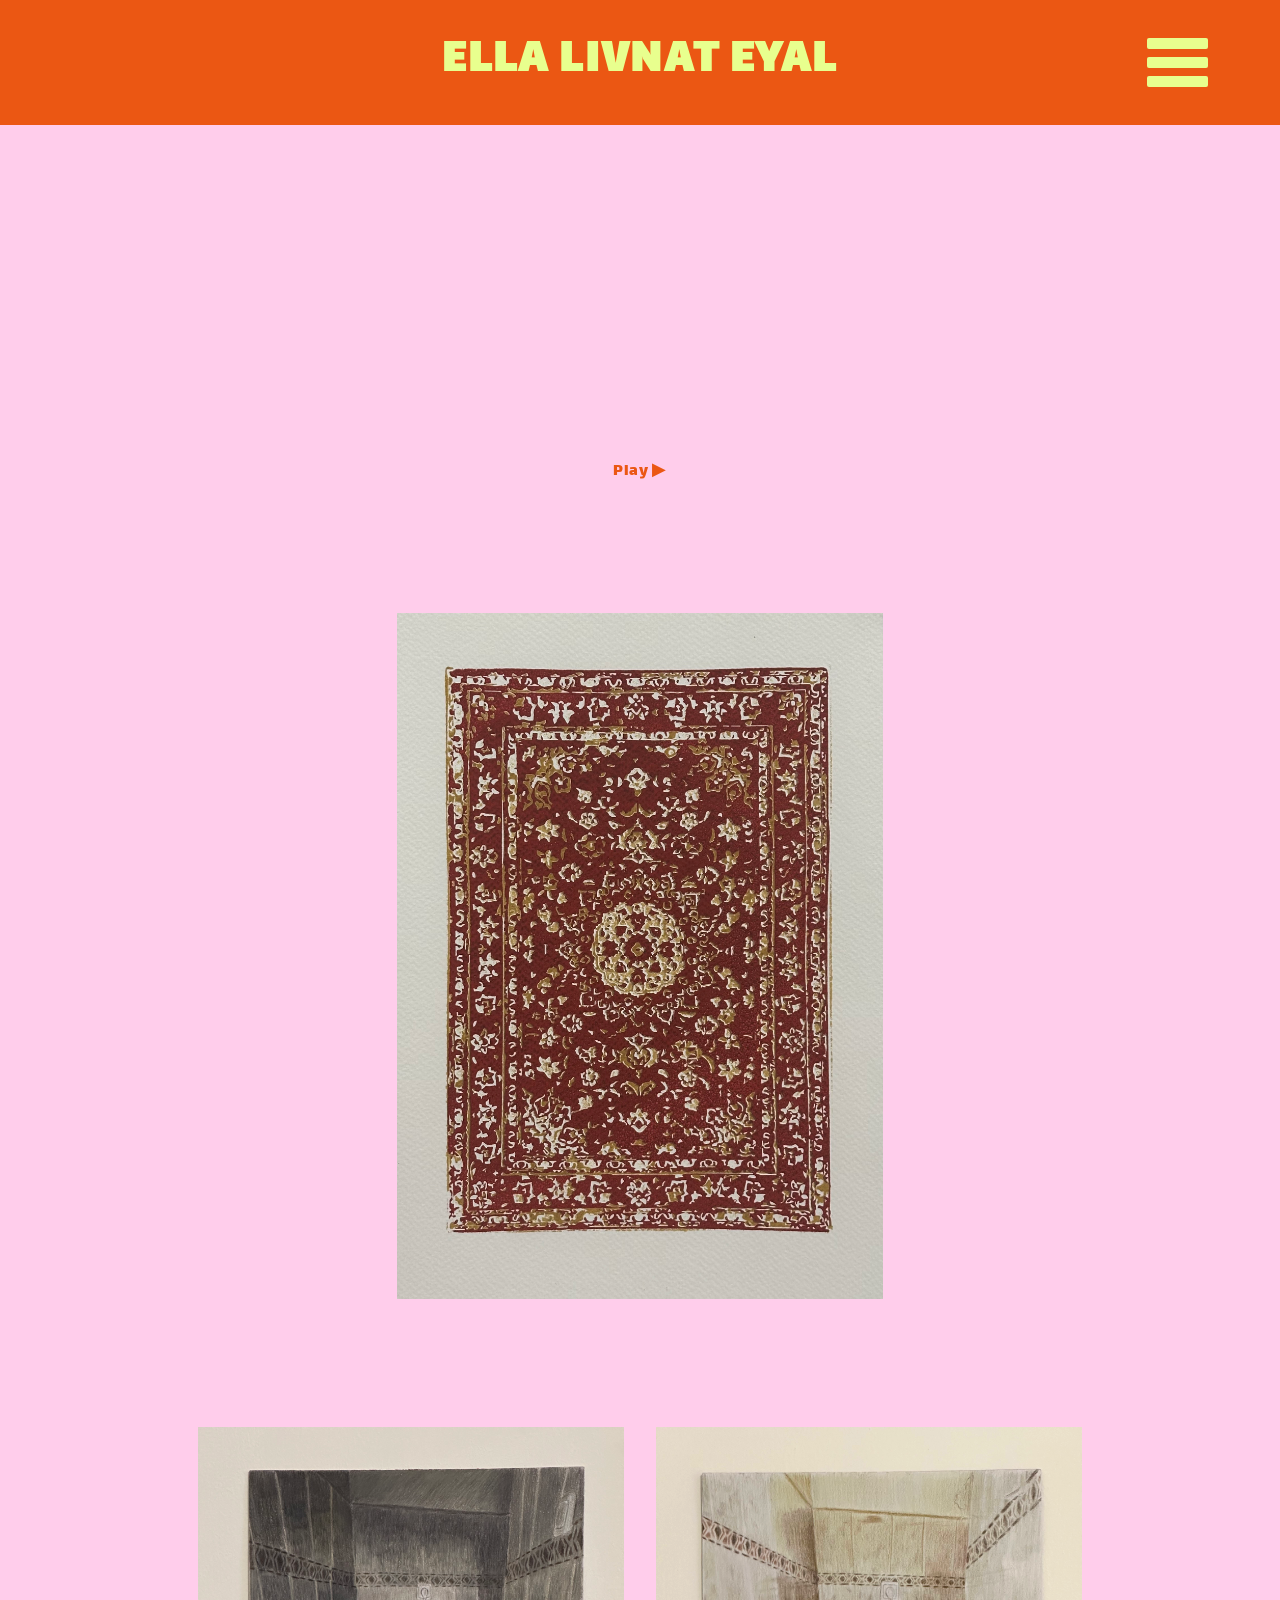
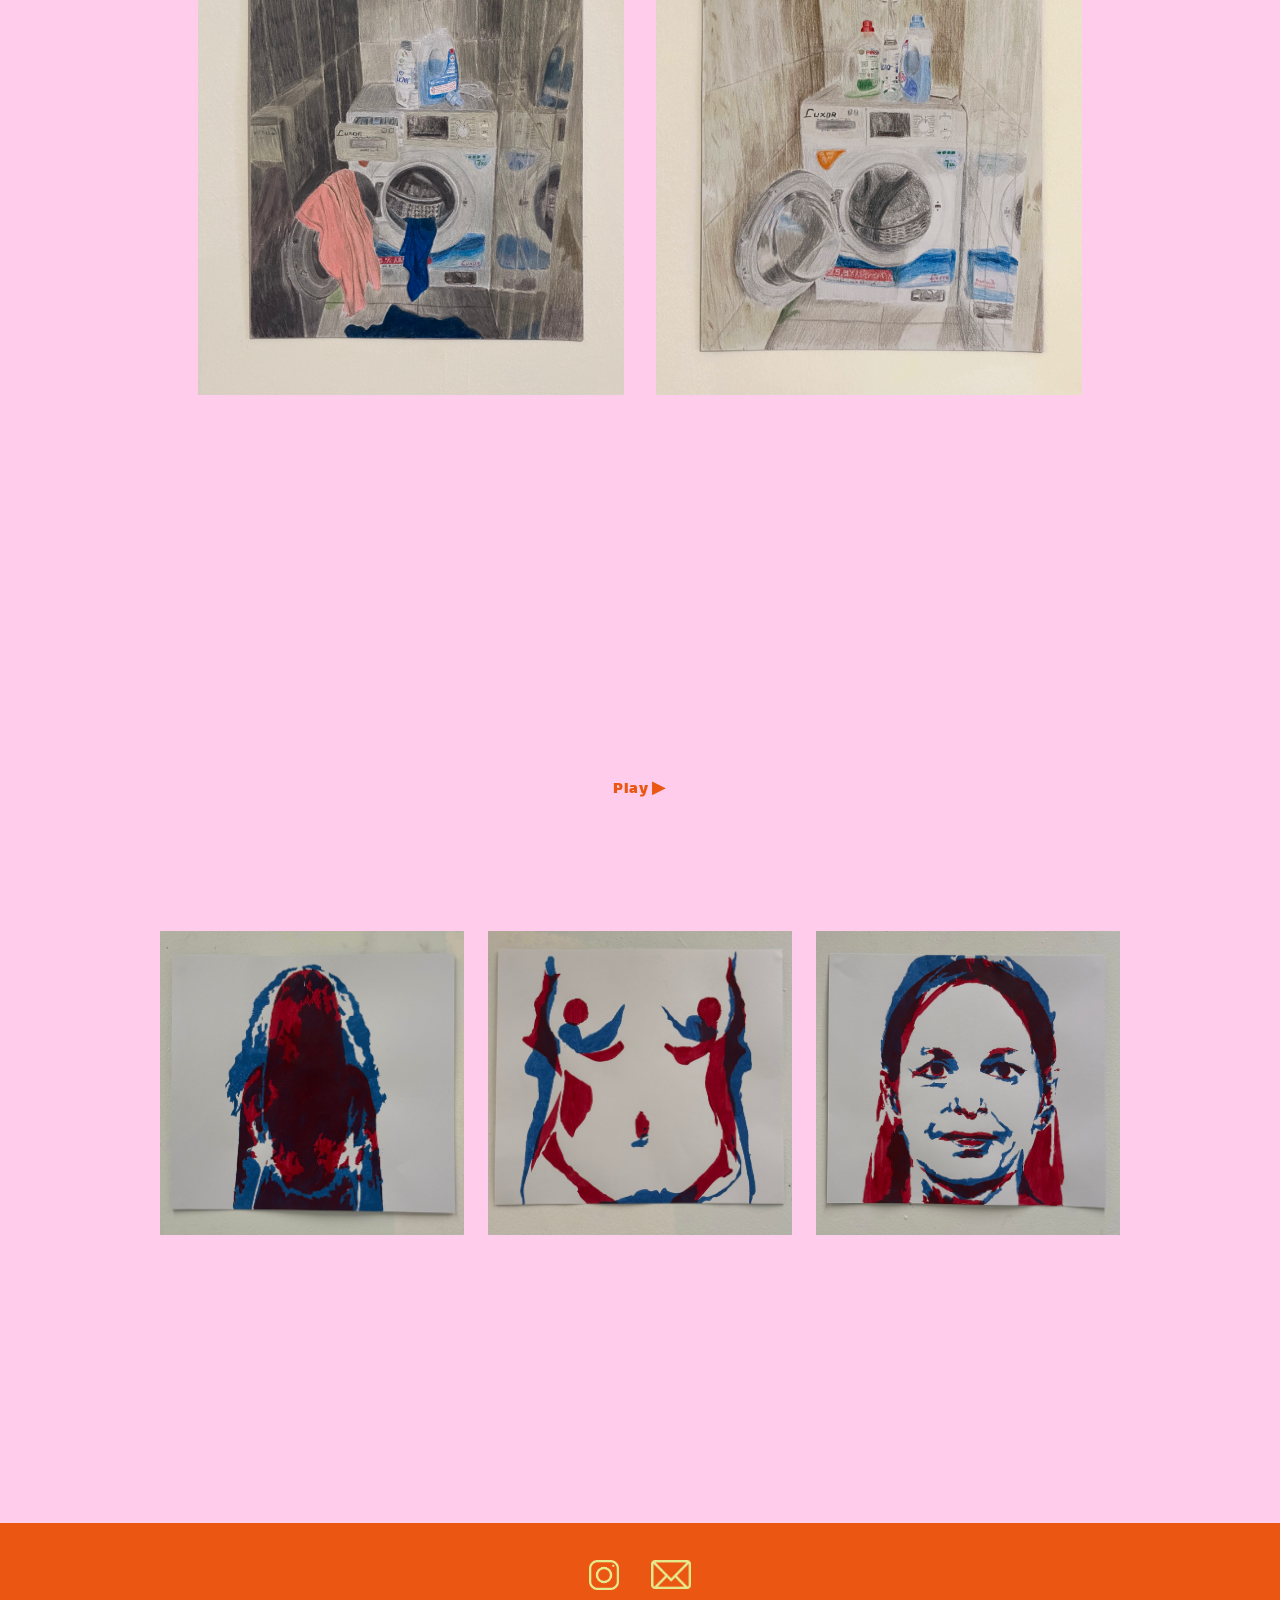
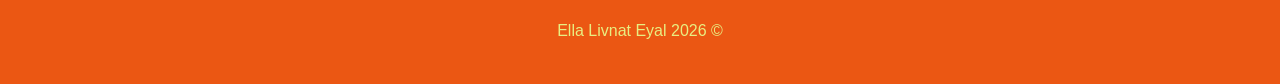
<file: index.html>
<!DOCTYPE html>
<html lang="he" dir="rtl">
<head>
    <meta charset="UTF-8">
    <meta name="viewport" content="width=device-width, initial-scale=1.0">
    <title>Ella's protfolio</title>
    <link rel="stylesheet" href="style.css">
</head>
<body>
    <header class="header">
        <div class="header-content">
            <h1>ELLA LIVNAT EYAL</h1>
            <button class="hamburger" id="hamburger">
                <span></span>
                <span></span>
                <span></span>
            </button>
        </div>
    </header>

    <nav class="sidebar" id="sidebar">
        <ul>
            <li><a href="about.html">About</a></li>
            <li><a href="#projects">Projects</a></li>
            <li><a href="contact.html">Contact</a></li>
        </ul>
    </nav>

    <main class="main-content">
        <section class="hero">
            <div class="hero-content"></div>
        </section>

        <section id="projects" class="projects-section">
            <div class="projects-grid">
                <div class="video-wrapper">
                    <div class="project-hover-wrap">
                        <video>
                            <source src="7 אלה.mp4" type="video/mp4">
                            Your browser does not support the video tag.
                        </video>
                        <div class="project-overlay">
                            <p><span class="overlay-title">"The swimmer"</span><br>A grid animation of a woman swimming, created in After Effects for a motion course at Bezalel Academy.</p>
                        </div>
                    </div>
                    <button class="video-play-btn" onclick="toggleVideo(this)">&#9654; Play</button>
                </div>
                <div class="project-hover-wrap project-image-full">
                    <img src="carpetprint.jpeg" alt="Carpetprint">
                    <div class="project-overlay">
                        <p><span class="overlay-title">"Persian carpet"</span><br>A screen print of a Persian carpet, created for a silkscreen course at Bezalel Academy.</p>
                    </div>
                </div>
                <div class="project-side-by-side">
                    <div class="project-hover-wrap project-image-side project-image-morning">
                        <img src="morning.jpeg" alt="Morning">
                        <div class="project-overlay">
                            <p><span class="overlay-title">"Laundry room - 10:02"</span><br>A colored pencil drawing of my laundry room, showing changing light throughout the day. Created for an illustration course at Bezalel Academy.</p>
                        </div>
                    </div>
                    <div class="project-hover-wrap project-image-side">
                        <img src="evening.jpeg" alt="Evening">
                        <div class="project-overlay">
                            <p><span class="overlay-title">"Laundry room - 16:56"</span><br>A colored pencil drawing of my laundry room, showing changing light throughout the day. Created for an illustration course at Bezalel Academy.</p>
                        </div>
                    </div>
                </div>
                <div class="video-wrapper">
                    <div class="project-hover-wrap">
                        <video>
                            <source src="פרופורציה.mp4" type="video/mp4">
                            Your browser does not support the video tag.
                        </video>
                        <div class="project-overlay">
                            <p><span class="overlay-title">"Proportion"</span><br>A kinetic typography piece animating the word 'proportion' and its meaning. Created in After Effects for a motion design course at Bezalel Academy.</p>
                        </div>
                    </div>
                    <button class="video-play-btn" onclick="toggleVideo(this)">&#9654; Play</button>
                </div>
                <div class="project-three-images">
                    <div class="project-hover-wrap project-image-three">
                        <img src="face.jpeg" alt="Face">
                        <div class="project-overlay">
                            <p><span class="overlay-title">"Changes - face"</span><br>Acrylic stencil print of natural body and cosmetic changes. Created for illustration course in Bezalel Academy.</p>
                        </div>
                    </div>
                    <div class="project-hover-wrap project-image-three">
                        <img src="breast.jpeg" alt="Breast">
                        <div class="project-overlay">
                            <p><span class="overlay-title">"Changes - breast"</span><br>Acrylic stencil print of natural body and cosmetic changes. Created for illustration course in Bezalel Academy.</p>
                        </div>
                    </div>
                    <div class="project-hover-wrap project-image-three">
                        <img src="hair.jpeg" alt="Hair">
                        <div class="project-overlay">
                            <p><span class="overlay-title">"Changes - hair"</span><br>Acrylic stencil print of natural body and cosmetic changes. Created for illustration course in Bezalel Academy.</p>
                        </div>
                    </div>
                </div>
            </div>
        </section>

        <section id="contact" class="contact-section">
        </section>
    </main>

    <footer class="footer">
        <div class="footer-icons">
            <a href="mailto:livnateyal17@gmail.com" class="icon-link">
                <img src="mail icon.png" alt="Email">
            </a>
            <a href="https://www.instagram.com/ellartss_?igsh=YTI3Mmw4dDh3ZGZs&utm_source=qr" target="_blank" class="icon-link">
                <img src="instagram icon.png" alt="Instagram">
            </a>
        </div>
        <p class="footer-copyright">© 2026 Ella Livnat Eyal</p>
    </footer>

    <script>
        // Remove hash from URL and scroll to top
        if (window.location.hash) {
            window.location.hash = '';
        }
        
        // Force scroll to top immediately
        window.scrollTo(0, 0);
        document.documentElement.scrollTop = 0;
        document.body.scrollTop = 0;

        window.addEventListener('load', () => {
            window.scrollTo(0, 0);
            document.documentElement.scrollTop = 0;
            document.body.scrollTop = 0;
        });

        function toggleVideo(btn) {
            const wrap = btn.previousElementSibling;
            const video = wrap.querySelector('video');
            if (video.paused) {
                video.play();
                btn.innerHTML = '&#9646;&#9646; Pause';
                wrap.classList.add('playing');
            } else {
                video.pause();
                btn.innerHTML = '&#9654; Play';
                wrap.classList.remove('playing');
            }
            video.addEventListener('ended', () => {
                btn.innerHTML = '&#9654; Play';
                wrap.classList.remove('playing');
            }, { once: true });
        }

        const hamburger = document.getElementById('hamburger');
        const sidebar = document.getElementById('sidebar');

        hamburger.addEventListener('click', () => {
            sidebar.classList.toggle('active');
        });

        document.querySelectorAll('.sidebar a').forEach(link => {
            link.addEventListener('click', () => {
                sidebar.classList.remove('active');
            });
        });
    </script>
</body>
</html>
</file>
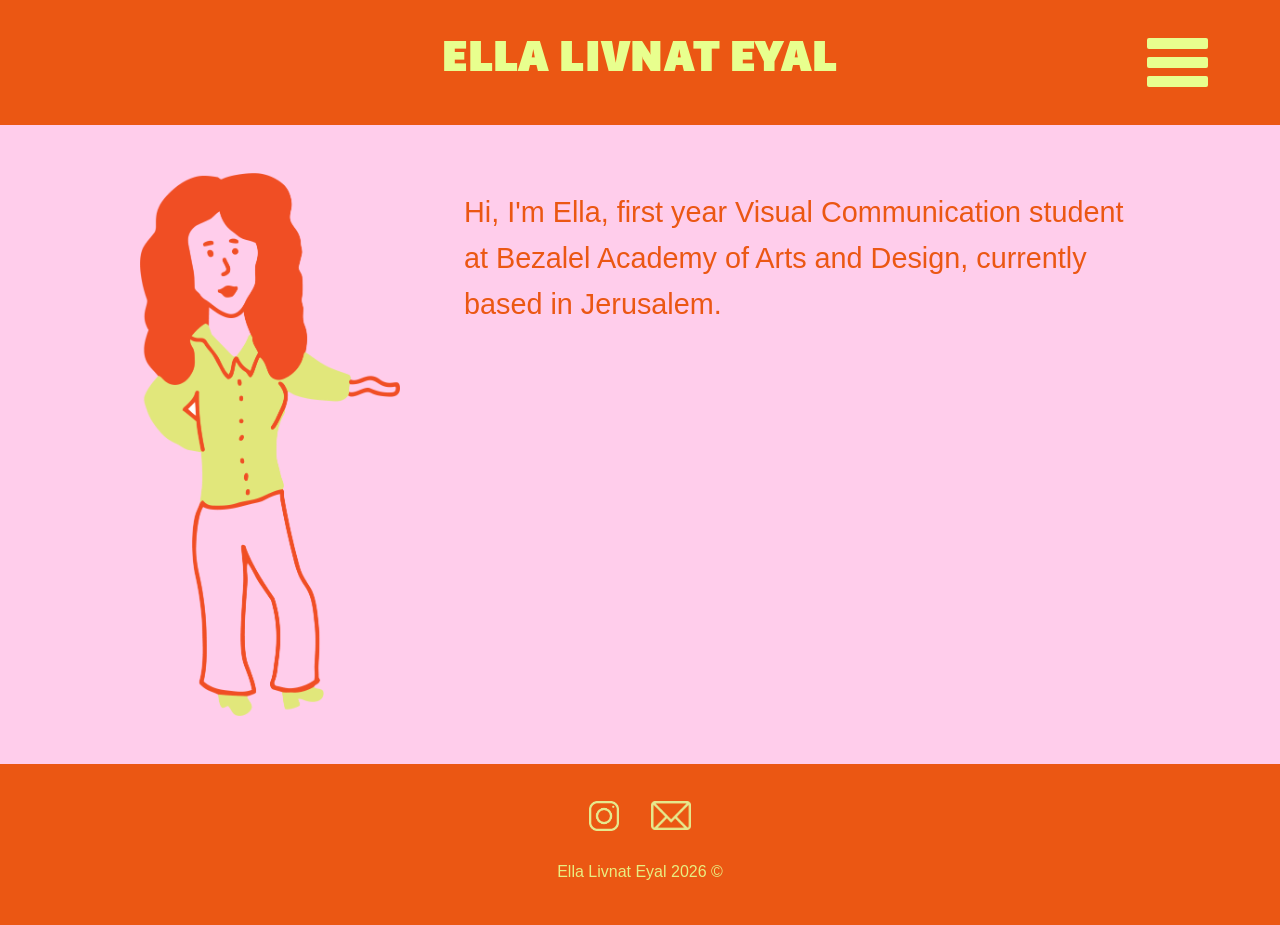
<file: about.html>
<!DOCTYPE html>
<html lang="he" dir="rtl">
<head>
    <meta charset="UTF-8">
    <meta name="viewport" content="width=device-width, initial-scale=1.0">
    <title>About - Ella Livnat Eyal</title>
    <link rel="stylesheet" href="style.css">
    <link rel="stylesheet" href="about.css">
</head>
<body>
    <header class="header">
        <div class="header-content">
            <h1>ELLA LIVNAT EYAL</h1>
            <button class="hamburger" id="hamburger">
                <span></span>
                <span></span>
                <span></span>
            </button>
        </div>
    </header>

    <nav class="sidebar" id="sidebar">
        <ul>
            <li><a href="about.html">About</a></li>
            <li><a href="index.html#projects">Projects</a></li>
            <li><a href="contact.html">Contact</a></li>
        </ul>
    </nav>

    <main class="about-page">
        <section class="about-container">
            <img src="menew.png" alt="Ella Livnat Eyal" class="about-illustration">
            <p class="about-text">Hi, I'm Ella, first year Visual Communication student at Bezalel Academy of Arts and Design, currently based in Jerusalem.</p>
        </section>
    </main>

    <footer class="footer">
        <div class="footer-icons">
            <a href="mailto:livnateyal17@gmail.com" class="icon-link">
                <img src="mail icon.png" alt="Email">
            </a>
            <a href="https://www.instagram.com/ellartss_?igsh=YTI3Mmw4dDh3ZGZs&utm_source=qr" target="_blank" class="icon-link">
                <img src="instagram icon.png" alt="Instagram">
            </a>
        </div>
        <p class="footer-copyright">© 2026 Ella Livnat Eyal</p>
    </footer>

    <script>
        window.scrollTo(0, 0);

        const hamburger = document.getElementById('hamburger');
        const sidebar = document.getElementById('sidebar');

        hamburger.addEventListener('click', () => {
            sidebar.classList.toggle('active');
        });

        document.querySelectorAll('.sidebar a').forEach(link => {
            link.addEventListener('click', () => {
                sidebar.classList.remove('active');
            });
        });
    </script>
</body>
</html>
</file>
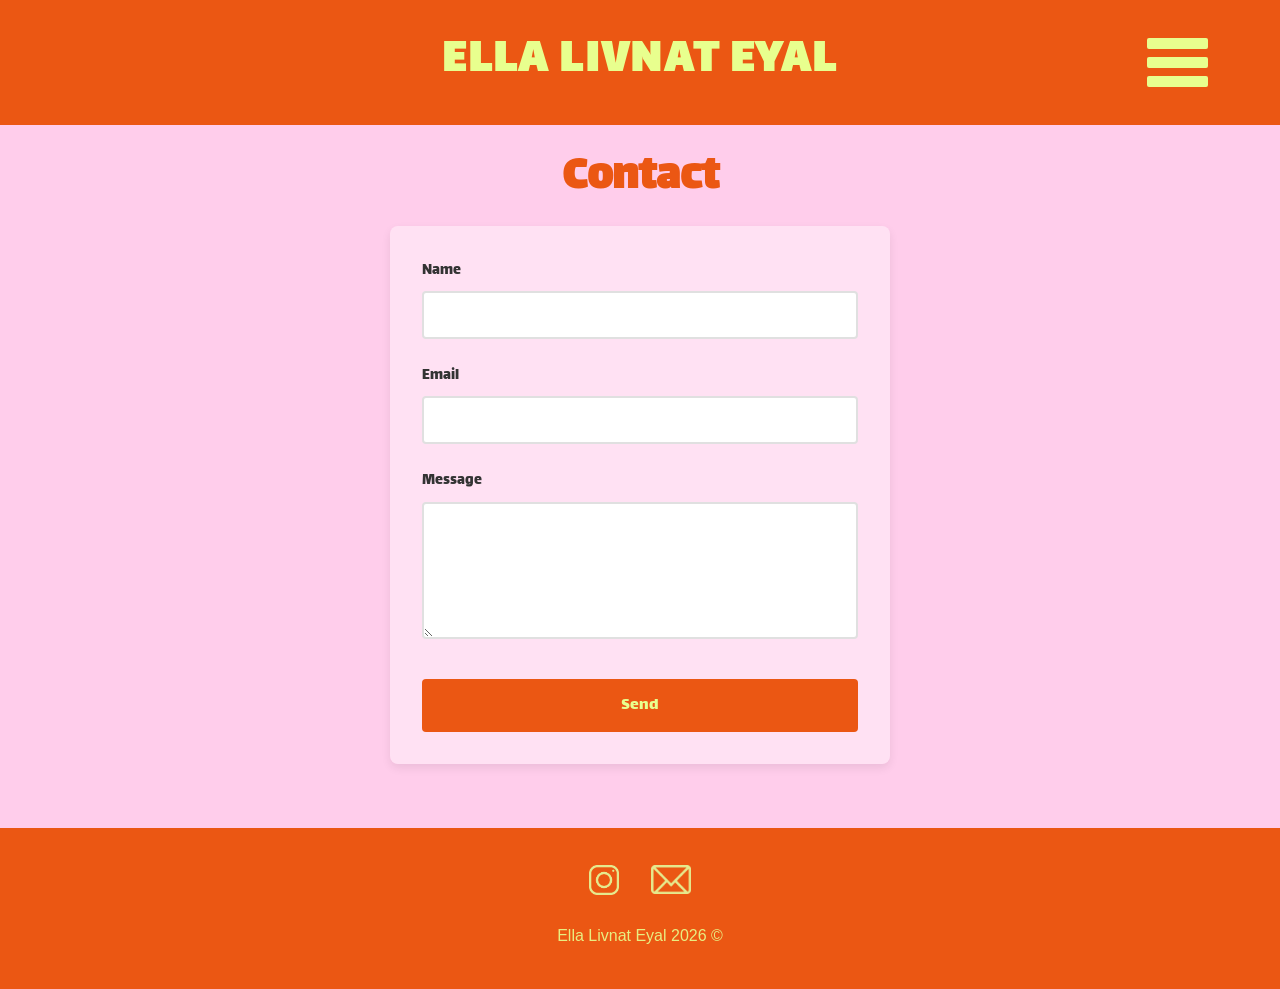
<file: contact.html>
<!DOCTYPE html>
<html lang="he" dir="rtl">
<head>
    <meta charset="UTF-8">
    <meta name="viewport" content="width=device-width, initial-scale=1.0">
    <title>Contact - Ella Livnat Eyal</title>
    <link rel="stylesheet" href="style.css">
    <link rel="stylesheet" href="contact.css">
</head>
<body>
    <header class="header">
        <div class="header-content">
            <h1>ELLA LIVNAT EYAL</h1>
            <button class="hamburger" id="hamburger">
                <span></span>
                <span></span>
                <span></span>
            </button>
        </div>
    </header>

    <nav class="sidebar" id="sidebar">
        <ul>
            <li><a href="about.html">About</a></li>
            <li><a href="index.html#projects">Projects</a></li>
            <li><a href="contact.html">Contact</a></li>
        </ul>
    </nav>

    <main class="contact-page">
        <section class="contact-hero">
            <h2>Contact</h2>
        </section>

        <section class="contact-container">
            <div class="contact-form-wrapper">
                <form class="contact-form" action="https://formspree.io/f/xgoqoapk" method="POST">
                    <div class="form-group">
                        <label for="name">Name</label>
                        <input type="text" id="name" name="name" required>
                    </div>

                    <div class="form-group">
                        <label for="email">Email</label>
                        <input type="email" id="email" name="email" required>
                    </div>

                    <div class="form-group">
                        <label for="message">Message</label>
                        <textarea id="message" name="message" rows="6" required></textarea>
                    </div>

                    <button type="submit" class="submit-btn">Send</button>
                </form>
            </div>
        </section>

        <section class="contact-icons">
        </section>
    </main>

    <footer class="footer">
        <div class="footer-icons">
            <a href="mailto:livnateyal17@gmail.com" class="icon-link">
                <img src="mail icon.png" alt="Email">
            </a>
            <a href="https://www.instagram.com/ellartss_?igsh=YTI3Mmw4dDh3ZGZs&utm_source=qr" target="_blank" class="icon-link instagram-icon">
                <img src="instagram icon.png" alt="Instagram">
            </a>
        </div>
        <p class="footer-copyright">© 2026 Ella Livnat Eyal</p>
    </footer>

    <script>
        // Remove hash from URL and scroll to top
        if (window.location.hash) {
            window.location.hash = '';
        }
        
        // Force scroll to top immediately
        window.scrollTo(0, 0);
        document.documentElement.scrollTop = 0;
        document.body.scrollTop = 0;

        const hamburger = document.getElementById('hamburger');
        const sidebar = document.getElementById('sidebar');

        hamburger.addEventListener('click', () => {
            sidebar.classList.toggle('active');
        });

        document.querySelectorAll('.sidebar a').forEach(link => {
            link.addEventListener('click', () => {
                sidebar.classList.remove('active');
            });
        });
    </script>
</body>
</html>
</file>
<file: style.css>
@import url('https://fonts.googleapis.com/css2?family=Lalezar&display=swap');

html {
    scroll-behavior: smooth;
}

* {
    margin: 0;
    padding: 0;
    box-sizing: border-box;
}

body {
    font-family: 'Segoe UI', Tahoma, Geneva, Verdana, sans-serif;
    line-height: 1.6;
    background-color: #ffcdeb;
    color: #333;
}

/* Header Styling */
.header {
    background-color: #eb5713;
    padding: 1.5rem 2rem;
    position: sticky;
    top: 0;
    z-index: 100;
}

.header-content {
    display: flex;
    justify-content: center;
    align-items: center;
    max-width: 1440px;
    margin: 0 auto;
    position: relative;
}

.header h1 {
    font-family: 'Lalezar', sans-serif;
    font-size: 3rem;
    color: #e8ff8e;
    font-weight: 700;
    letter-spacing: 0.05em;
    flex: 1;
    text-align: center;
}

/* Hamburger Menu */
.hamburger {
    display: flex;
    flex-direction: column;
    gap: 8px;
    background: none;
    border: none;
    cursor: pointer;
    padding: 0.5rem;
    position: absolute;
    right: 2rem;
}

.hamburger span {
    width: 61px;
    height: 11px;
    background-color: #e8ff8e;
    border-radius: 2px;
    transition: 0.3s;
}

/* Sidebar Navigation */
.sidebar {
    position: fixed;
    right: -250px;
    top: 0;
    width: 250px;
    height: 100vh;
    background-color: #eb5713;
    border-left: 1px solid #d94608;
    padding-top: 100px;
    transition: right 0.3s ease;
    z-index: 99;
}

.sidebar.active {
    right: 0;
}

.sidebar ul {
    list-style: none;
    padding: 2rem 1.5rem;
    text-align: center;
}

.sidebar li {
    margin-bottom: 2rem;
}

.sidebar a {
    text-decoration: none;
    color: #e8ff8e;
    font-family: 'Lalezar', sans-serif;
    font-size: 1.8rem;
    font-weight: 400;
    display: block;
    padding: 0.5rem 0;
    transition: color 0.3s ease;
}

.sidebar a:hover {
    color: #fff;
}

/* Main Content */
.main-content {
    max-width: 1440px;
    margin: 0 auto;
    padding: 2rem;
    background-color: #ffcdeb;
    min-height: calc(100vh - 278px);
}

/* Hero Section */
.hero {
    background-color: #ffcdeb;
    height: 0;
    margin-bottom: 0;
    display: flex;
    align-items: center;
    justify-content: center;
}

.hero-content {
    width: 100%;
    height: 100%;
    background-color: #ffcdeb;
}

/* Projects Section */
.projects-section {
    margin-bottom: 3rem;
    scroll-margin-top: 350px;
}

.projects-grid {
    display: grid;
    grid-template-columns: 1fr;
    gap: 2rem;
}

.project-card {
    background-color: #fff;
    border-radius: 8px;
    overflow: hidden;
    transition: transform 0.3s ease, box-shadow 0.3s ease;
}

.project-card:hover {
    transform: translateY(-5px);
    box-shadow: 0 8px 20px rgba(0, 0, 0, 0.1);
}

.project-placeholder {
    width: 100%;
    height: 500px;
    background-color: #f0f0f0;
}

.project-video-full {
    width: 40%;
    height: auto;
    margin: 3rem auto;
    display: block;
}

.video-wrapper {
    width: 40%;
    margin: 3rem auto;
}

.video-wrapper .project-hover-wrap {
    width: 100%;
}

.video-play-btn {
    display: block;
    margin: 0.6rem auto 0;
    background: none;
    border: none;
    color: #eb5713;
    font-family: 'Lalezar', sans-serif;
    font-size: 1.1rem;
    cursor: pointer;
    letter-spacing: 0.03em;
    transition: color 0.2s ease;
}

.video-play-btn:hover {
    color: #d94608;
}

.video-wrapper .project-hover-wrap.playing .project-overlay {
    display: none;
}

.project-image-full {
    width: 40%;
    height: auto;
    margin: 3rem auto;
    display: block;
}

.project-hover-wrap {
    position: relative;
    overflow: hidden;
}

.project-hover-wrap img,
.project-hover-wrap video {
    width: 100%;
    height: auto;
    display: block;
    transition: opacity 0.3s ease;
}

.project-overlay {
    position: absolute;
    inset: 0;
    background-color: rgba(235, 87, 19, 0.48);
    display: flex;
    align-items: center;
    justify-content: center;
    opacity: 0;
    transition: opacity 0.3s ease;
    padding: 2rem;
    direction: ltr;
}

.project-overlay p {
    color: #e8ff8e;
    font-family: 'Segoe UI', Tahoma, Geneva, Verdana, sans-serif;
    font-size: 1.1rem;
    font-weight: 300;
    text-align: left;
    line-height: 1.6;
    max-width: 280px;
}

.overlay-title {
    font-weight: 600;
    display: block;
    margin-bottom: 0.3rem;
}

.project-hover-wrap:hover .project-overlay {
    opacity: 1;
}

.project-hover-wrap:hover img,
.project-hover-wrap:hover video {
    opacity: 0.3;
}

.project-hover-wrap .project-overlay {
    pointer-events: none;
}

.project-side-by-side {
    display: flex;
    gap: 2rem;
    justify-content: center;
    align-items: center;
    margin: 3rem 0;
}

.project-image-side {
    width: 35%;
    height: auto;
}

.project-image-morning {
    filter: brightness(1.1);
}

.project-three-images {
    display: flex;
    gap: 1.5rem;
    justify-content: center;
    align-items: center;
    margin: 3rem 0;
}

.project-image-three {
    width: 25%;
    height: auto;
}

.project-video {
    width: 100%;
    height: 500px;
}

/* Contact Section */
.contact-section {
    background-color: transparent;
    margin-bottom: 3rem;
    margin-top: 4rem;
    padding: 3rem 2rem;
    text-align: center;
}

.contact-content h2 {
    font-family: 'Lalezar', sans-serif;
    font-size: 2.5rem;
    color: #333;
    margin-bottom: 1.5rem;
    font-weight: 700;
}

.contact-content p {
    font-size: 1.3rem;
    margin-bottom: 1rem;
}

.contact-content a {
    color: #eb5713;
    text-decoration: none;
    font-weight: 600;
    transition: color 0.3s ease;
}

.contact-content a:hover {
    color: #d94608;
}

/* Footer */
.footer {
    background-color: #eb5713;
    padding: 2rem;
    text-align: center;
    color: #e8ff8e;
}

.footer-icons {
    display: flex;
    justify-content: center;
    gap: 2rem;
    margin-bottom: 1rem;
}

.footer h3 {
    font-family: 'Lalezar', sans-serif;
    font-size: 1.5rem;
    margin-bottom: 0.8rem;
    font-weight: 700;
}

.footer p {
    margin-bottom: 0.5rem;
    font-size: 1rem;
}

.footer a {
    color: #e8ff8e;
    text-decoration: none;
    transition: color 0.3s ease;
}

.footer a:hover {
    color: #fff;
}

.footer-copyright {
    margin-top: 1rem;
    font-size: 0.9rem;
    opacity: 0.9;
}

.icon-link {
    display: inline-block;
    transition: transform 0.3s ease;
}

.icon-link:hover {
    transform: scale(1.1);
}

.icon-link img {
    width: 40px;
    height: 40px;
    object-fit: contain;
}

.icon-link:last-child img {
    width: 30px;
    height: 30px;
    margin-top: 5px;
}

.footer h3 {
    font-family: 'Lalezar', sans-serif;
    font-size: 1.5rem;
    margin-bottom: 0.8rem;
    font-weight: 700;
}

.footer p {
    margin-bottom: 0.5rem;
    font-size: 1rem;
}

.footer a {
    color: #e8ff8e;
    text-decoration: none;
    transition: color 0.3s ease;
}

.footer a:hover {
    color: #fff;
}

.footer-copyright {
    margin-top: 1rem;
    font-size: 0.9rem;
    opacity: 0.9;
}

/* Responsive Design */
@media (max-width: 1024px) {
    .hamburger {
        display: flex;
    }
}
</file>
<file: about.css>
.about-page {
    background-color: #ffcdeb;
    min-height: calc(100vh - 278px);
    display: flex;
    align-items: center;
    padding: 3rem 2rem;
}

.about-container {
    display: flex;
    align-items: flex-start;
    gap: 4rem;
    max-width: 1000px;
    margin: 0 auto;
    direction: ltr;
}

.about-illustration {
    width: 260px;
    flex-shrink: 0;
    object-fit: contain;
}

.about-text {
    margin-top: 1rem;
    font-family: 'Segoe UI', Tahoma, Geneva, Verdana, sans-serif;
    font-size: 1.8rem;
    color: #eb5713;
    line-height: 1.6;
    font-weight: 300;
    text-align: left;
}

@media (max-width: 768px) {
    .about-container {
        flex-direction: column;
        gap: 2rem;
    }

    .about-illustration {
        width: 220px;
    }

    .about-text {
        font-size: 1.4rem;
        text-align: center;
    }
}
</file>
<file: contact.css>
.contact-page {
    background-color: #ffcdeb;
    min-height: calc(100vh - 278px);
    padding: 1rem 2rem;
}

.contact-hero {
    text-align: center;
    margin-bottom: 0.5rem;
    padding: 0;
}

.contact-hero h2 {
    font-family: 'Lalezar', sans-serif;
    font-size: 3rem;
    color: #eb5713;
    margin-bottom: 0;
    font-weight: 700;
}

.contact-container {
    max-width: 600px;
    margin: 0 auto 3rem;
    display: flex;
    justify-content: center;
}

.contact-form-wrapper {
    background-color: rgba(255, 255, 255, 0.4);
    padding: 2rem;
    border-radius: 8px;
    box-shadow: 0 4px 10px rgba(0, 0, 0, 0.08);
    width: 100%;
    max-width: 500px;
}

.contact-form {
    display: flex;
    flex-direction: column;
    gap: 1.5rem;
}

.form-group {
    display: flex;
    flex-direction: column;
}

.form-group label {
    font-family: 'Lalezar', sans-serif;
    font-size: 1rem;
    color: #333;
    margin-bottom: 0.5rem;
    font-weight: 400;
    text-align: left;
}

.form-group input,
.form-group textarea {
    padding: 0.8rem;
    border: 2px solid #e0e0e0;
    border-radius: 4px;
    font-size: 1rem;
    font-family: inherit;
    transition: border-color 0.3s ease;
}

.form-group input:focus,
.form-group textarea:focus {
    outline: none;
    border-color: #eb5713;
}

.submit-btn {
    background-color: #eb5713;
    color: #e8ff8e;
    padding: 0.8rem 1.5rem;
    border: none;
    border-radius: 4px;
    font-family: 'Lalezar', sans-serif;
    font-size: 1.1rem;
    font-weight: 400;
    cursor: pointer;
    transition: background-color 0.3s ease;
    margin-top: 1rem;
}

.submit-btn:hover {
    background-color: #d94608;
}

.contact-icons {
    display: none;
}

.icon-link {
    display: inline-block;
    transition: transform 0.3s ease;
}

.icon-link:hover {
    transform: scale(1.1);
}

.icon-link img {
    width: 40px;
    height: 40px;
    object-fit: contain;
}

.icon-link:last-child img {
    margin-top: 5px;
    width: 30px;
    height: 30px;
}

/* Responsive Design */
@media (max-width: 768px) {
    .contact-hero h2 {
        font-size: 2rem;
    }

    .contact-form-wrapper {
        padding: 1.5rem;
    }
}
</file>
